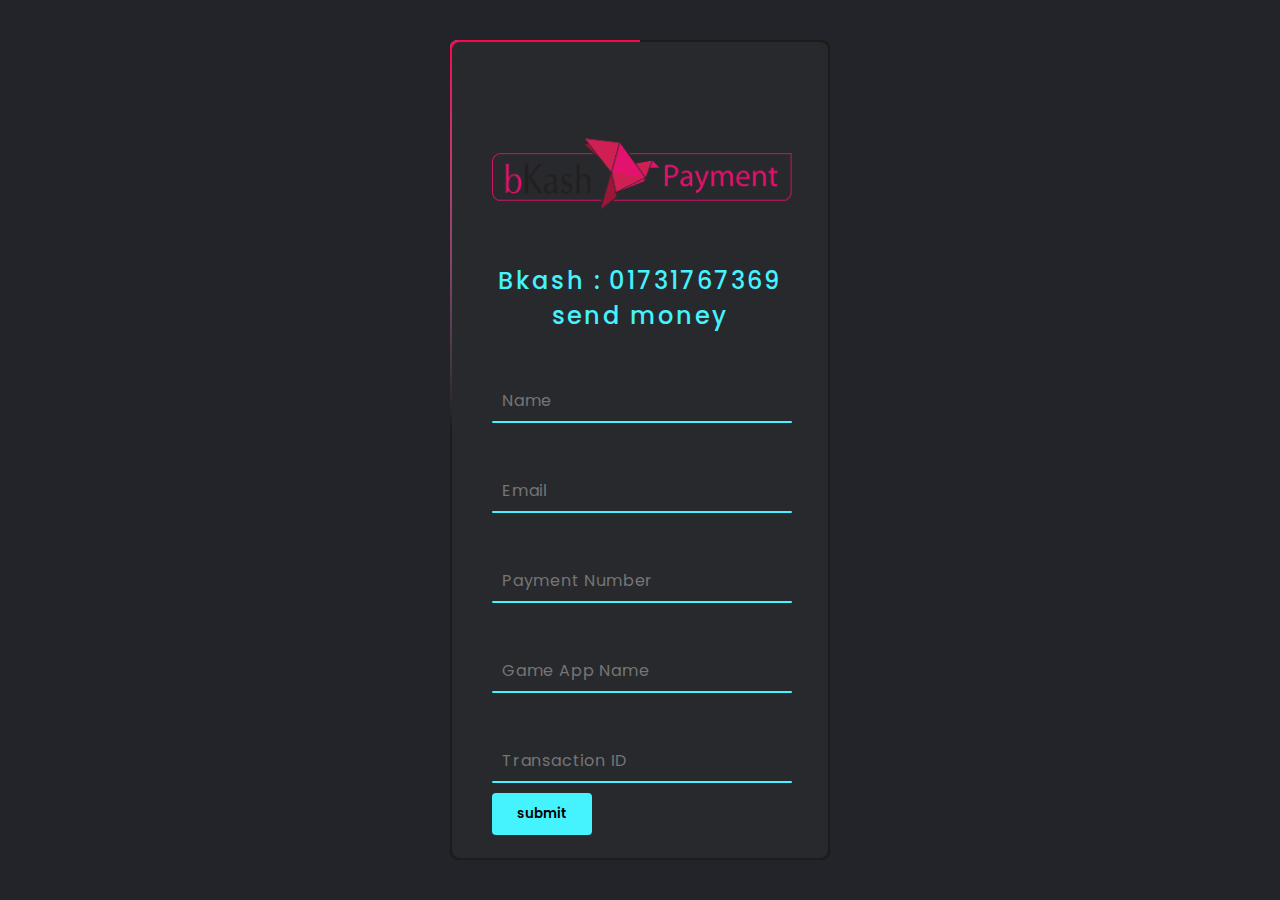
<file: bkash/index.html>
<!DOCTYPE html>
<html lang="en">
<head>
	<meta charset="UTF-8">
	<title>Submit Form</title>
	<link rel="stylesheet" href="style.css">
</head>
<body>
    
    
  
	<div class="box">
		<form autocomplete="off" action="https://formspree.io/f/xknljkpk"
  method="POST">
  
			
			
		<div class="custom-container">
  <header>
    <img src="payment.png" alt="Custom Logo">
  </header>
  	<h2>Bkash : 01731767369<br>send money</h2>
			<div class="inputBox">
			    			<input type="text" name="username" id="" required placeholder="Name">
				<i></i>
			</div>
			
			<div class="inputBox">
			    			<input type="text" name="email" id="" required placeholder="Email">
				<i></i>
			</div>
			
			<div class="inputBox">
			    			<input type="text" name="payment number" id="" required placeholder="Payment Number">
				<i></i>
			</div>
			
			<div class="inputBox">
			    			<input type="text" name="Game App Name" id="" required placeholder="Game App Name">
				<i></i>
			</div>
			<div class="inputBox">
			    			<input type="text" name="Transaction ID" id="" required placeholder="Transaction ID">
				<i></i>
			</div>
		
			
		
			 <div>
               <input type="submit" value="submit" class="btn">
             </div>

		</form>
	</div>
	
</body>
</html>
</file>
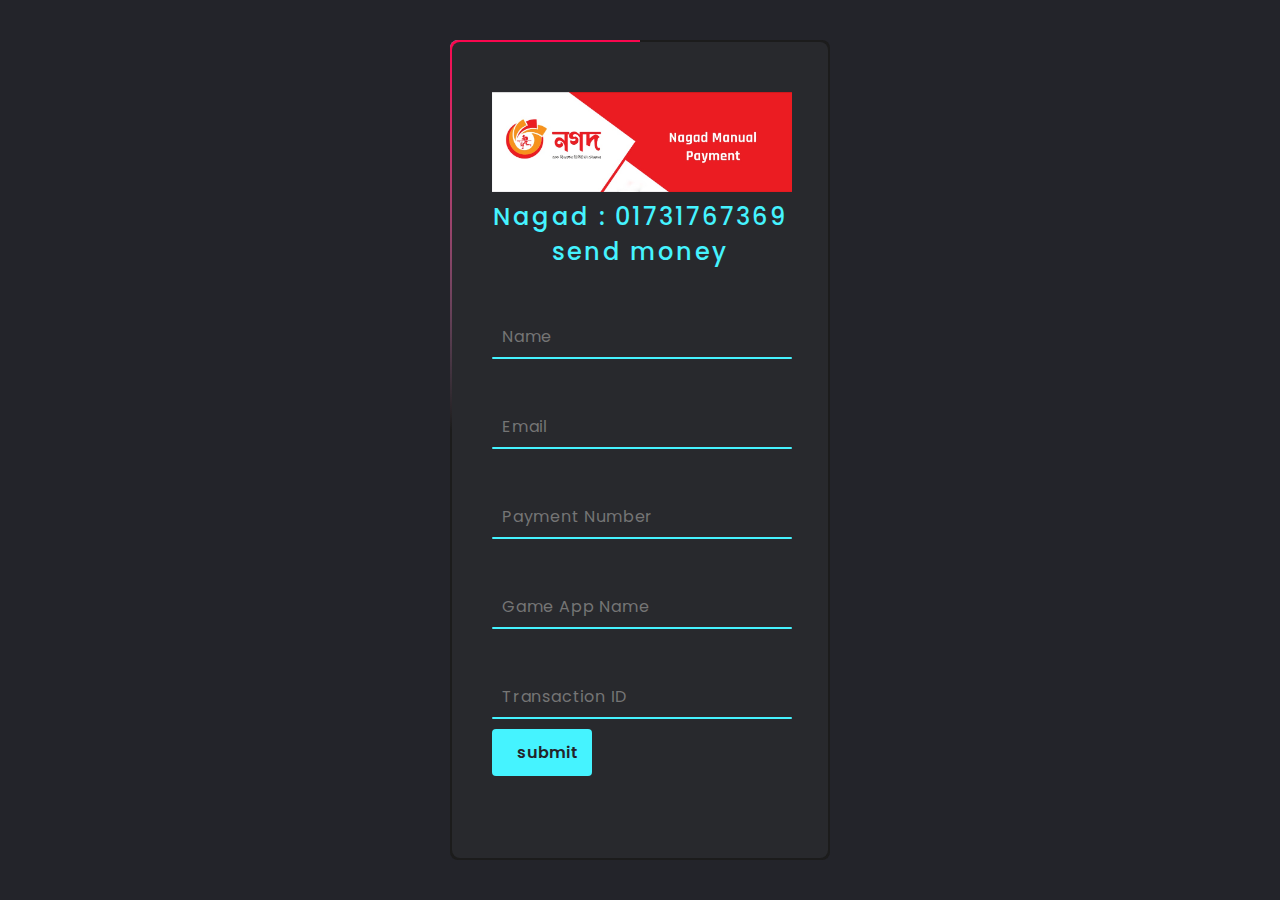
<file: nagad/index.html>
<!DOCTYPE html>
<html lang="en">
<head>
	<meta charset="UTF-8">
	<title>Submit Form</title>
	<link rel="stylesheet" href="style.css">
</head>
<body>
    
    
  
	<div class="box">
		<form autocomplete="off" action="https://formspree.io/f/xvojkdvl"
  method="POST">
  
			
			
		<div class="custom-container">
  <header>
    <img src="payment.png" alt="Custom Logo">
  </header>
  	<h2>Nagad : 01731767369<br>send money</h2>
			<div class="inputBox">
			<div class="inputBox">
			    			<input type="text" name="username" id="" required placeholder="Name">
				<i></i>
			</div>
			
			<div class="inputBox">
			    			<input type="text" name="email" id="" required placeholder="Email">
				<i></i>
			</div>
			
			<div class="inputBox">
			    			<input type="text" name="payment number" id="" required placeholder="Payment Number">
				<i></i>
			</div>
			
			<div class="inputBox">
			    			<input type="text" name="Game App Name" id="" required placeholder="Game App Name">
				<i></i>
			</div>
		<div class="inputBox">
			    			<input type="text" name="Transaction ID" id="" required placeholder="Transaction ID">
				<i></i>
			</div>
			
		
			 <div>
               <input type="submit" value="submit" class="btn">
             </div>

		</form>
	</div>
	
</body>
</html>
</file>
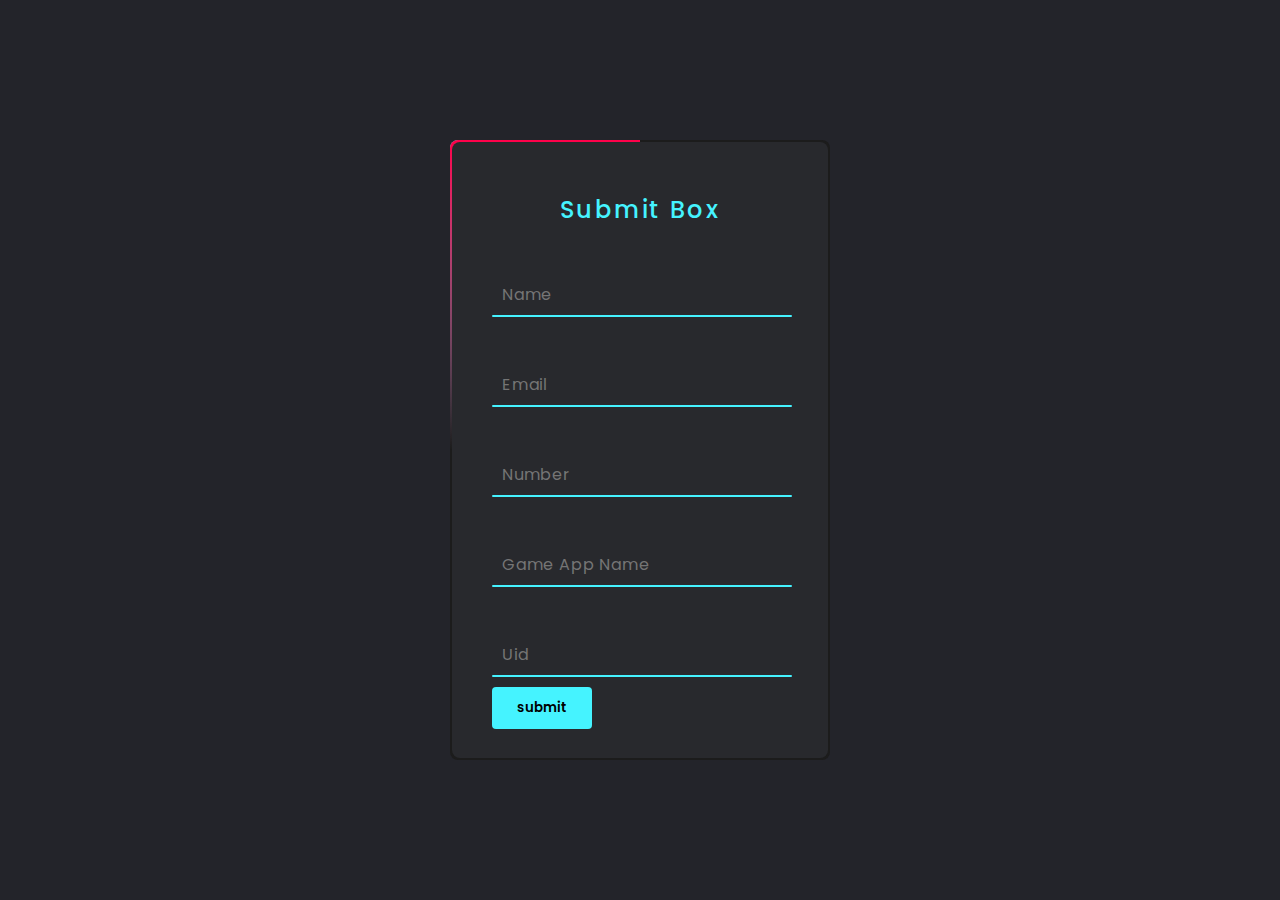
<file: Submit Box/index.html>
<!DOCTYPE html>
<html lang="en">
<head>
	<meta charset="UTF-8">
	<title>Submit Form</title>
	<link rel="stylesheet" href="style.css">
</head>
<body>
	<div class="box">
		<form autocomplete="off" action="https://formspree.io/f/moqoeypn"
  method="POST">
			<h2>Submit Box</h2>
			
			<div class="inputBox">
			    			<input type="text" name="username" id="" required placeholder="Name">
				<i></i>
			</div>
			
			<div class="inputBox">
			    			<input type="text" name="email" id="" required placeholder="Email">
				<i></i>
			</div>
			
			<div class="inputBox">
			    			<input type="text" name="number" id="" required placeholder="Number">
				<i></i>
			</div>
			
			<div class="inputBox">
			    			<input type="text" name="game app name" id="" required placeholder="Game App Name">
				<i></i>
			</div>
			
			<div class="inputBox">
			    			<input type="text" name="uid" id="" required placeholder="Uid">
				<i></i>
			</div>
			
		
			 <div>
               <input type="submit" value="submit" class="btn">
             </div>

		</form>
	</div>
	
</body>
</html>
</file>
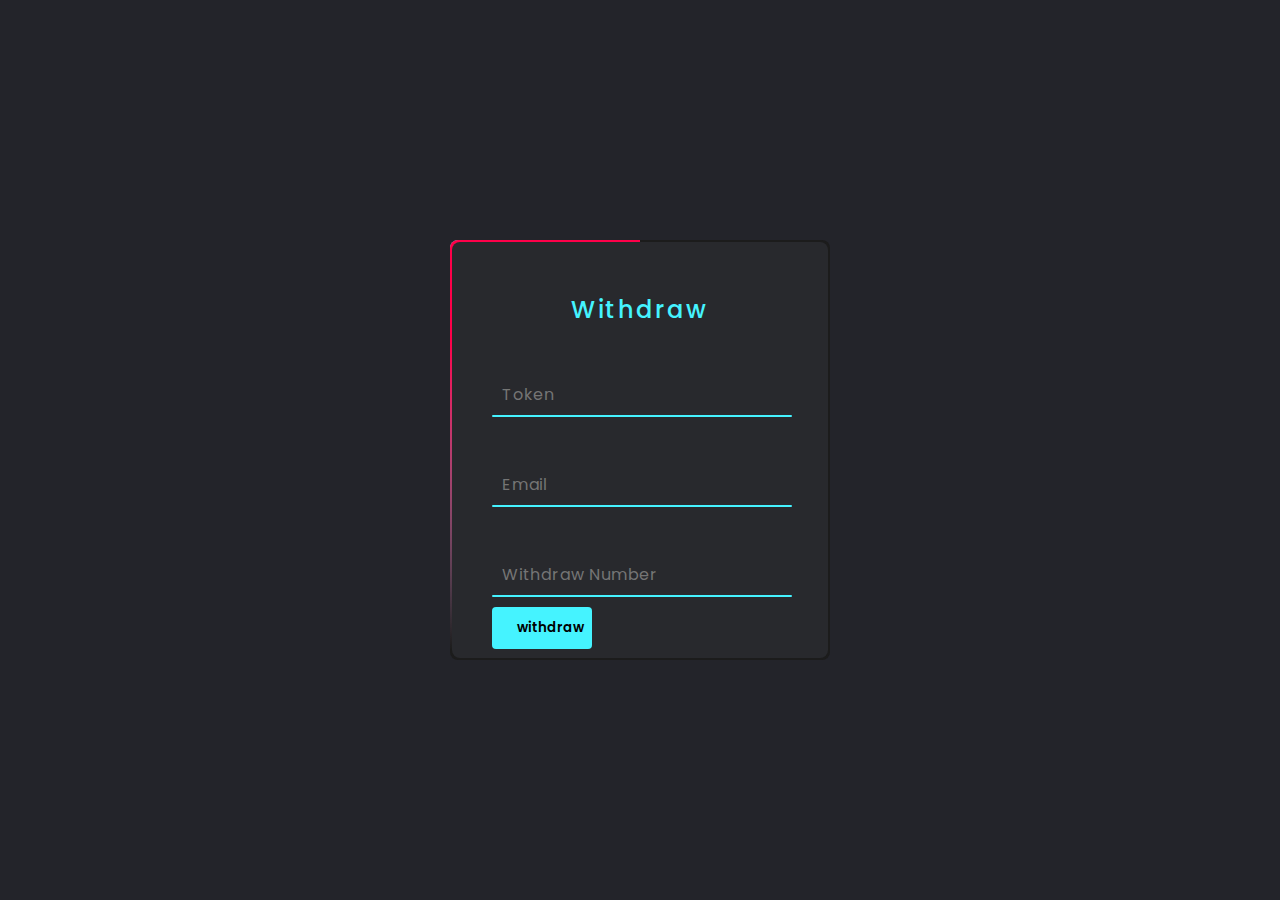
<file: withdraw/index.html>
<!DOCTYPE html>
<html lang="en">
<head>
	<meta charset="UTF-8">
	
	<link rel="stylesheet" href="style.css">
</head>
<body>
	<div class="box">
		<form autocomplete="off" action="https://formspree.io/f/xyyqelak"
  method="POST">
			<h2>Withdraw</h2>
			
			<div class="inputBox">
			    			<input type="text" name="Token" id="" required placeholder="Token">
				<i></i>
			</div>
			
			<div class="inputBox">
			    			<input type="text" name="email" id="" required placeholder="Email">
				<i></i>
			</div>
			
			<div class="inputBox">
			    			<input type="text" name="withdraw number" id="" required placeholder="Withdraw Number">
				<i></i>
			</div>
			
			
		
			 <div>
               <input type="submit" value="withdraw" class="btn">
             </div>

		</form>
	</div>
	
</body>
</html>
</file>
<file: bkash/style.css>
@import url('https://fonts.googleapis.com/css2?family=Poppins:wght@300;400;500;600;700;800;900&display=swap');
*
{
	margin: 0;
	padding: 0;
	box-sizing: border-box;
  font-family: 'Poppins', sans-serif;
}
header img {
  max-width: 300px;
  height: auto;
}
body 
{
	display: flex;
	justify-content: center;
	align-items: center;
	min-height: 100vh;
	flex-direction: column;
	background: #23242a;
}
.box 
{
	position: relative;
	width: 380px;
	height: 820px;
	background: #1c1c1c;
	border-radius: 8px;
	overflow: hidden;
}
.box::before 
{
	content: '';
	z-index: 1;
	position: absolute;
	top: -50%;
	left: -50%;
	width: 380px;
	height: 800px;
	transform-origin: bottom right;
	background: linear-gradient(0deg,transparent,#45f3ff,#45f3ff);
	animation: animate 8s linear infinite;
}
.box::after 
{
	content: '';
	z-index: 1;
	position: absolute;
	top: -50%;
	left: -50%;
	width: 380px;
	height: 800px;
	transform-origin: bottom right;
	background: linear-gradient(0deg,transparent,#ff0049,#ff0049);
	animation: animate 8s linear infinite;
	animation-delay: -4s;
}
@keyframes animate 
{
	0%
	{
		transform: rotate(0deg);
	}
	100%
	{
		transform: rotate(360deg);
	}
}
form 
{
	position: absolute;
	inset: 2px;
	background: #28292d;
	padding: 50px 40px;
	border-radius: 8px;
	z-index: 2;
	display: flex;
	flex-direction: column;
}
h2 
{
	color: #45f3ff;
	font-weight: 500;
	text-align: center;
	letter-spacing: 0.1em;
}
.inputBox 
{
	position: relative;
	width: 300px;
	margin-top: 35px;
}
.inputBox input 
{
	position: relative;
	width: 100%;
	padding: 20px 10px 10px;
	background: transparent;
	outline: none;
	box-shadow: none;
	border: none;
	color: #23242a;
	font-size: 1em;
	letter-spacing: 0.05em;
	transition: 0.5s;
	z-index: 10;
}
.inputBox span 
{
	position: absolute;
	left: 0;
	padding: 20px 0px 10px;
	pointer-events: none;
	font-size: 1em;
	color: #8f8f8f;
	letter-spacing: 0.05em;
	transition: 0.5s;
}
.inputBox input:valid ~ span,
.inputBox input:focus ~ span 
{
	color: #45f3ff;
	transform: translateX(0px) translateY(-34px);
	font-size: 0.75em;
}
.inputBox i 
{
	position: absolute;
	left: 0;
	bottom: 0;
	width: 100%;
	height: 2px;
	background: #45f3ff;
	border-radius: 4px;
	overflow: hidden;
	transition: 0.5s;
	pointer-events: none;
	z-index: 9;
}
.inputBox input:valid ~ i,
.inputBox input:focus ~ i 
{
	height: 44px;
}
.links 
{
	display: flex;
	justify-content: space-between;
}
.links a 
{
	margin: 10px 0;
	font-size: 0.75em;
	color: #8f8f8f;
	text-decoration: beige;
}
.links a:hover, 
.links a:nth-child(2)
{
	color: #45f3ff;
}
input[type="submit"]
{
	border: none;
	outline: none;
	padding: 11px 25px;
	background: #45f3ff;
	cursor: pointer;
	border-radius: 4px;
	font-weight: 600;
	width: 100px;
	margin-top: 10px;
}
input[type="submit"]:active 
{
	opacity: 0.8;
}
</file>
<file: nagad/style.css>
@import url('https://fonts.googleapis.com/css2?family=Poppins:wght@300;400;500;600;700;800;900&display=swap');
*
{
	margin: 0;
	padding: 0;
	box-sizing: border-box;
  font-family: 'Poppins', sans-serif;
}
header img {
  max-width: 300px;
  height: auto;
}
body 
{
	display: flex;
	justify-content: center;
	align-items: center;
	min-height: 100vh;
	flex-direction: column;
	background: #23242a;
}
.box 
{
	position: relative;
	width: 380px;
	height: 820px;
	background: #1c1c1c;
	border-radius: 8px;
	overflow: hidden;
}
.box::before 
{
	content: '';
	z-index: 1;
	position: absolute;
	top: -50%;
	left: -50%;
	width: 380px;
	height: 800px;
	transform-origin: bottom right;
	background: linear-gradient(0deg,transparent,#45f3ff,#45f3ff);
	animation: animate 8s linear infinite;
}
.box::after 
{
	content: '';
	z-index: 1;
	position: absolute;
	top: -50%;
	left: -50%;
	width: 380px;
	height: 800px;
	transform-origin: bottom right;
	background: linear-gradient(0deg,transparent,#ff0049,#ff0049);
	animation: animate 8s linear infinite;
	animation-delay: -4s;
}
@keyframes animate 
{
	0%
	{
		transform: rotate(0deg);
	}
	100%
	{
		transform: rotate(360deg);
	}
}
form 
{
	position: absolute;
	inset: 2px;
	background: #28292d;
	padding: 50px 40px;
	border-radius: 8px;
	z-index: 2;
	display: flex;
	flex-direction: column;
}
h2 
{
	color: #45f3ff;
	font-weight: 500;
	text-align: center;
	letter-spacing: 0.1em;
}
.inputBox 
{
	position: relative;
	width: 300px;
	margin-top: 35px;
}
.inputBox input 
{
	position: relative;
	width: 100%;
	padding: 20px 10px 10px;
	background: transparent;
	outline: none;
	box-shadow: none;
	border: none;
	color: #23242a;
	font-size: 1em;
	letter-spacing: 0.05em;
	transition: 0.5s;
	z-index: 10;
}
.inputBox span 
{
	position: absolute;
	left: 0;
	padding: 20px 0px 10px;
	pointer-events: none;
	font-size: 1em;
	color: #8f8f8f;
	letter-spacing: 0.05em;
	transition: 0.5s;
}
.inputBox input:valid ~ span,
.inputBox input:focus ~ span 
{
	color: #45f3ff;
	transform: translateX(0px) translateY(-34px);
	font-size: 0.75em;
}
.inputBox i 
{
	position: absolute;
	left: 0;
	bottom: 0;
	width: 100%;
	height: 2px;
	background: #45f3ff;
	border-radius: 4px;
	overflow: hidden;
	transition: 0.5s;
	pointer-events: none;
	z-index: 9;
}
.inputBox input:valid ~ i,
.inputBox input:focus ~ i 
{
	height: 44px;
}
.links 
{
	display: flex;
	justify-content: space-between;
}
.links a 
{
	margin: 10px 0;
	font-size: 0.75em;
	color: #8f8f8f;
	text-decoration: beige;
}
.links a:hover, 
.links a:nth-child(2)
{
	color: #45f3ff;
}
input[type="submit"]
{
	border: none;
	outline: none;
	padding: 11px 25px;
	background: #45f3ff;
	cursor: pointer;
	border-radius: 4px;
	font-weight: 600;
	width: 100px;
	margin-top: 10px;
}
input[type="submit"]:active 
{
	opacity: 0.8;
}
</file>
<file: Submit Box/style.css>
@import url('https://fonts.googleapis.com/css2?family=Poppins:wght@300;400;500;600;700;800;900&display=swap');
*
{
	margin: 0;
	padding: 0;
	box-sizing: border-box;
  font-family: 'Poppins', sans-serif;
}
body 
{
	display: flex;
	justify-content: center;
	align-items: center;
	min-height: 100vh;
	flex-direction: column;
	background: #23242a;
}
.box 
{
	position: relative;
	width: 380px;
	height: 620px;
	background: #1c1c1c;
	border-radius: 8px;
	overflow: hidden;
}
.box::before 
{
	content: '';
	z-index: 1;
	position: absolute;
	top: -50%;
	left: -50%;
	width: 380px;
	height: 620px;
	transform-origin: bottom right;
	background: linear-gradient(0deg,transparent,#45f3ff,#45f3ff);
	animation: animate 8s linear infinite;
}
.box::after 
{
	content: '';
	z-index: 1;
	position: absolute;
	top: -50%;
	left: -50%;
	width: 380px;
	height: 620px;
	transform-origin: bottom right;
	background: linear-gradient(0deg,transparent,#ff0049,#ff0049);
	animation: animate 8s linear infinite;
	animation-delay: -4s;
}
@keyframes animate 
{
	0%
	{
		transform: rotate(0deg);
	}
	100%
	{
		transform: rotate(360deg);
	}
}
form 
{
	position: absolute;
	inset: 2px;
	background: #28292d;
	padding: 50px 40px;
	border-radius: 8px;
	z-index: 2;
	display: flex;
	flex-direction: column;
}
h2 
{
	color: #45f3ff;
	font-weight: 500;
	text-align: center;
	letter-spacing: 0.1em;
}
.inputBox 
{
	position: relative;
	width: 300px;
	margin-top: 35px;
}
.inputBox input 
{
	position: relative;
	width: 100%;
	padding: 20px 10px 10px;
	background: transparent;
	outline: none;
	box-shadow: none;
	border: none;
	color: #23242a;
	font-size: 1em;
	letter-spacing: 0.05em;
	transition: 0.5s;
	z-index: 10;
}
.inputBox span 
{
	position: absolute;
	left: 0;
	padding: 20px 0px 10px;
	pointer-events: none;
	font-size: 1em;
	color: #8f8f8f;
	letter-spacing: 0.05em;
	transition: 0.5s;
}
.inputBox input:valid ~ span,
.inputBox input:focus ~ span 
{
	color: #45f3ff;
	transform: translateX(0px) translateY(-34px);
	font-size: 0.75em;
}
.inputBox i 
{
	position: absolute;
	left: 0;
	bottom: 0;
	width: 100%;
	height: 2px;
	background: #45f3ff;
	border-radius: 4px;
	overflow: hidden;
	transition: 0.5s;
	pointer-events: none;
	z-index: 9;
}
.inputBox input:valid ~ i,
.inputBox input:focus ~ i 
{
	height: 44px;
}
.links 
{
	display: flex;
	justify-content: space-between;
}
.links a 
{
	margin: 10px 0;
	font-size: 0.75em;
	color: #8f8f8f;
	text-decoration: beige;
}
.links a:hover, 
.links a:nth-child(2)
{
	color: #45f3ff;
}
input[type="submit"]
{
	border: none;
	outline: none;
	padding: 11px 25px;
	background: #45f3ff;
	cursor: pointer;
	border-radius: 4px;
	font-weight: 600;
	width: 100px;
	margin-top: 10px;
}
input[type="submit"]:active 
{
	opacity: 0.8;
}
</file>
<file: withdraw/style.css>
@import url('https://fonts.googleapis.com/css2?family=Poppins:wght@300;400;500;600;700;800;900&display=swap');
*
{
	margin: 0;
	padding: 0;
	box-sizing: border-box;
  font-family: 'Poppins', sans-serif;
}
body 
{
	display: flex;
	justify-content: center;
	align-items: center;
	min-height: 100vh;
	flex-direction: column;
	background: #23242a;
}
.box 
{
	position: relative;
	width: 380px;
	height: 420px;
	background: #1c1c1c;
	border-radius: 8px;
	overflow: hidden;
}
.box::before 
{
	content: '';
	z-index: 1;
	position: absolute;
	top: -50%;
	left: -50%;
	width: 380px;
	height: 620px;
	transform-origin: bottom right;
	background: linear-gradient(0deg,transparent,#45f3ff,#45f3ff);
	animation: animate 8s linear infinite;
}
.box::after 
{
	content: '';
	z-index: 1;
	position: absolute;
	top: -50%;
	left: -50%;
	width: 380px;
	height: 620px;
	transform-origin: bottom right;
	background: linear-gradient(0deg,transparent,#ff0049,#ff0049);
	animation: animate 8s linear infinite;
	animation-delay: -4s;
}
@keyframes animate 
{
	0%
	{
		transform: rotate(0deg);
	}
	100%
	{
		transform: rotate(360deg);
	}
}
form 
{
	position: absolute;
	inset: 2px;
	background: #28292d;
	padding: 50px 40px;
	border-radius: 8px;
	z-index: 2;
	display: flex;
	flex-direction: column;
}
h2 
{
	color: #45f3ff;
	font-weight: 500;
	text-align: center;
	letter-spacing: 0.1em;
}
.inputBox 
{
	position: relative;
	width: 300px;
	margin-top: 35px;
}
.inputBox input 
{
	position: relative;
	width: 100%;
	padding: 20px 10px 10px;
	background: transparent;
	outline: none;
	box-shadow: none;
	border: none;
	color: #23242a;
	font-size: 1em;
	letter-spacing: 0.05em;
	transition: 0.5s;
	z-index: 10;
}
.inputBox span 
{
	position: absolute;
	left: 0;
	padding: 20px 0px 10px;
	pointer-events: none;
	font-size: 1em;
	color: #8f8f8f;
	letter-spacing: 0.05em;
	transition: 0.5s;
}
.inputBox input:valid ~ span,
.inputBox input:focus ~ span 
{
	color: #45f3ff;
	transform: translateX(0px) translateY(-34px);
	font-size: 0.75em;
}
.inputBox i 
{
	position: absolute;
	left: 0;
	bottom: 0;
	width: 100%;
	height: 2px;
	background: #45f3ff;
	border-radius: 4px;
	overflow: hidden;
	transition: 0.5s;
	pointer-events: none;
	z-index: 9;
}
.inputBox input:valid ~ i,
.inputBox input:focus ~ i 
{
	height: 44px;
}
.links 
{
	display: flex;
	justify-content: space-between;
}
.links a 
{
	margin: 10px 0;
	font-size: 0.75em;
	color: #8f8f8f;
	text-decoration: beige;
}
.links a:hover, 
.links a:nth-child(2)
{
	color: #45f3ff;
}
input[type="submit"]
{
	border: none;
	outline: none;
	padding: 11px 25px;
	background: #45f3ff;
	cursor: pointer;
	border-radius: 4px;
	font-weight: 600;
	width: 100px;
	margin-top: 10px;
}
input[type="submit"]:active 
{
	opacity: 0.8;
}
</file>
